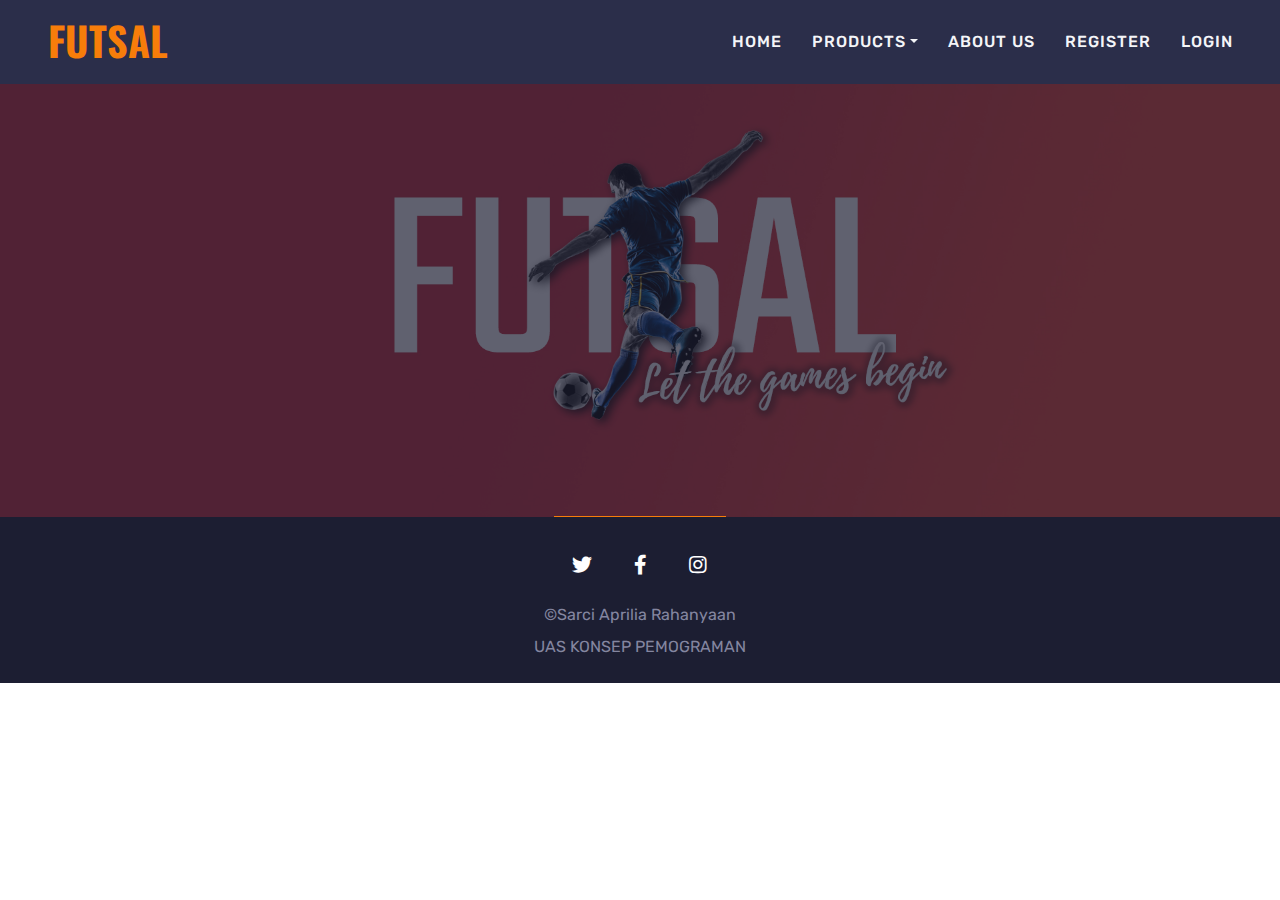
<file: index.html>
<!DOCTYPE html>
<html lang="en">

<head>
    <meta charset="utf-8">
    <title>Futsal</title>
    <meta content="width=device-width, initial-scale=1.0" name="viewport">
    <meta content="Free HTML Templates" name="keywords">
    <meta content="Free HTML Templates" name="description">

    <!-- Favicon -->
    <link href="img/favicon.ico" rel="icon">

    <!-- Google Web Fonts -->
    <link rel="preconnect" href="https://fonts.gstatic.com">
    <link href="https://fonts.googleapis.com/css2?family=Oswald:wght@400;500;600;700&family=Rubik&display=swap" rel="stylesheet"> 

    <!-- Font Awesome -->
    <link href="https://cdnjs.cloudflare.com/ajax/libs/font-awesome/5.15.0/css/all.min.css" rel="stylesheet">

    <!-- Libraries Stylesheet -->
    <link href="lib/owlcarousel/assets/owl.carousel.min.css" rel="stylesheet">
    <link href="lib/tempusdominus/css/tempusdominus-bootstrap-4.min.css" rel="stylesheet" />

    <!-- Customized Bootstrap Stylesheet -->
    <link href="css/bootstrap.min.css" rel="stylesheet">

    <!-- Template Stylesheet -->
    <link href="css/style.css" rel="stylesheet">
</head>

<body>

    <!-- Navbar Start -->
            <nav class="navbar navbar-expand-lg bg-secondary navbar-dark py-3 py-lg-0 pl-3 pl-lg-5">
                <a href="" class="navbar-brand">
                    <h1 class="text-uppercase text-primary mb-1">Futsal</h1>
                </a>
                <button type="button" class="navbar-toggler" data-toggle="collapse" data-target="#navbarCollapse">
                    <span class="navbar-toggler-icon"></span>
                </button>
                <div class="collapse navbar-collapse justify-content-between px-3" id="navbarCollapse">
                    <div class="navbar-nav ml-auto py-0">
                        <a href="index.html" class="nav-item nav-link ">Home</a>
                        <div class="nav-item dropdown">
                            <a href="#" class="nav-link dropdown-toggle" data-toggle="dropdown">Products</a>
                            <div class="dropdown-menu rounded-0 m-0">
                                <a href="Bola.html" class="dropdown-item">Bola</a>
                                <a href="Costum.html" class="dropdown-item">Costum Bola</a>
                                <a href="Sepatu.html" class="dropdown-item">Sepatu Bola</a>
                            </div>
                        </div>
                        <a href="About.html" class="nav-item nav-link">About Us</a>
                        <a href="Register.html" class="nav-item nav-link">Register</a>
                        <a href="Login.html" class="nav-item nav-link">Login</a>
                    </div>
                </div>
            </nav>
    <!-- Navbar End -->




    <!-- Header Start -->
        <div id="header-carousel" class="carousel slide" data-ride="carousel">
            <div class="carousel-inner">
                <div class="carousel-item active">
                    <img class="w-100" src="img/Header.jpg" alt="Image">
                    <div class="carousel-caption d-flex flex-column align-items-center justify-content-center">
                        <div class="p-3" style="max-width: 900px;">
                            <br><br><br><br><br><br><br><br><br><br><br><br><br><br><br><br><br><br><br><br>    
                            <a href="Register.html" class="btn btn-primary py-md-3 px-md-5 mt-2">REGISTER</a>
                        </div>
                    </div>
                </div>
            </div>
        </div>
    <!-- Header End -->




    <!-- Footer Start -->
    <div class="container-fluid bg-dark py-4 px-sm-3 px-md-5 ">
        <p class=" text-center ">
            <a class="btn btn-lg btn-dark btn-lg-square mr-2" href="#">
                <i class="fab fa-twitter"></i>
            </a>            
            <a class="btn btn-lg btn-dark btn-lg-square mr-2" href="#">
                <i class="fab fa-facebook-f"></i>
            </a>
            <a class="btn btn-lg btn-dark btn-lg-square" href="#">
                <i class="fab fa-instagram"></i>
            </a>
        </p>
        <p class="mb-2 text-center text-body">&copy;Sarci Aprilia Rahanyaan</p>
        <p class="m-0 text-center text-body">UAS KONSEP PEMOGRAMAN</p>
    </div>
    <!-- Footer End -->




    <!-- JavaScript Libraries -->
    <script src="https://code.jquery.com/jquery-3.4.1.min.js"></script>
    <script src="https://stackpath.bootstrapcdn.com/bootstrap/4.4.1/js/bootstrap.bundle.min.js"></script>
    <script src="lib/easing/easing.min.js"></script>
    <script src="lib/waypoints/waypoints.min.js"></script>
    <script src="lib/owlcarousel/owl.carousel.min.js"></script>
    <script src="lib/tempusdominus/js/moment.min.js"></script>
    <script src="lib/tempusdominus/js/moment-timezone.min.js"></script>
    <script src="lib/tempusdominus/js/tempusdominus-bootstrap-4.min.js"></script>

    <!-- Template Javascript -->
    <script src="js/main.js"></script>
</body>

</html>
</file>
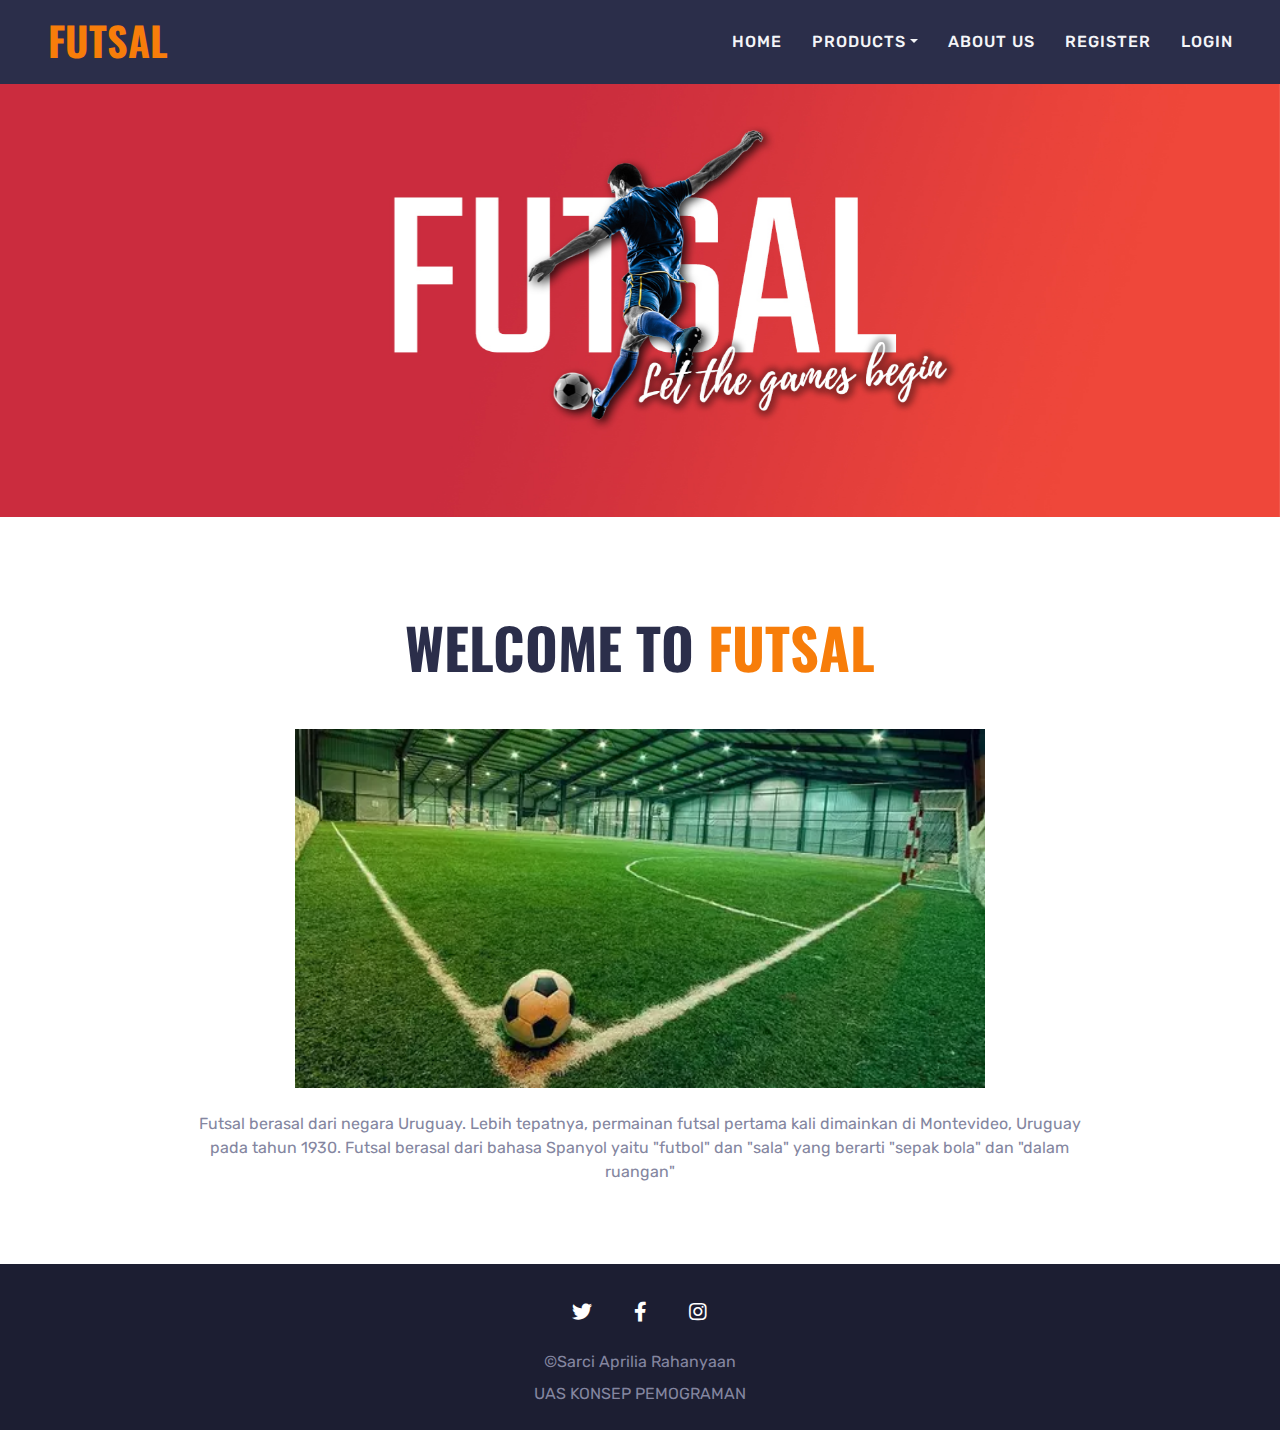
<file: About.html>
<!DOCTYPE html>
<html lang="en">

<head>
    <meta charset="utf-8">
    <title>About</title>
    <meta content="width=device-width, initial-scale=1.0" name="viewport">
    <meta content="Free HTML Templates" name="keywords">
    <meta content="Free HTML Templates" name="description">

    <!-- Favicon -->
    <link href="img/favicon.ico" rel="icon">

    <!-- Google Web Fonts -->
    <link rel="preconnect" href="https://fonts.gstatic.com">
    <link href="https://fonts.googleapis.com/css2?family=Oswald:wght@400;500;600;700&family=Rubik&display=swap" rel="stylesheet"> 

    <!-- Font Awesome -->
    <link href="https://cdnjs.cloudflare.com/ajax/libs/font-awesome/5.15.0/css/all.min.css" rel="stylesheet">

    <!-- Libraries Stylesheet -->
    <link href="lib/owlcarousel/assets/owl.carousel.min.css" rel="stylesheet">
    <link href="lib/tempusdominus/css/tempusdominus-bootstrap-4.min.css" rel="stylesheet" />

    <!-- Customized Bootstrap Stylesheet -->
    <link href="css/bootstrap.min.css" rel="stylesheet">

    <!-- Template Stylesheet -->
    <link href="css/style.css" rel="stylesheet">
</head>

<body>

<!-- Navbar Start -->
    <nav class="navbar navbar-expand-lg bg-secondary navbar-dark py-3 py-lg-0 pl-3 pl-lg-5">
        <a href="" class="navbar-brand">
            <h1 class="text-uppercase text-primary mb-1">Futsal</h1>
        </a>
        <button type="button" class="navbar-toggler" data-toggle="collapse" data-target="#navbarCollapse">
            <span class="navbar-toggler-icon"></span>
        </button>
        <div class="collapse navbar-collapse justify-content-between px-3" id="navbarCollapse">
            <div class="navbar-nav ml-auto py-0">
                <a href="index.html" class="nav-item nav-link ">Home</a>
                <div class="nav-item dropdown">
                    <a href="#" class="nav-link dropdown-toggle" data-toggle="dropdown">Products</a>
                    <div class="dropdown-menu rounded-0 m-0">
                        <a href="Bola.html" class="dropdown-item">Bola</a>
                        <a href="Costum.html" class="dropdown-item">Costum Bola</a>
                        <a href="Sepatu.html" class="dropdown-item">Sepatu Bola</a>
                    </div>
                </div>
                <a href="About.html" class="nav-item nav-link">About Us</a>
                <a href="Register.html" class="nav-item nav-link">Register</a>
                <a href="Login.html" class="nav-item nav-link">Login</a>
            </div>
        </div>
    </nav>
<!-- Navbar End -->




<!-- Header Start -->
<div id="header-carousel" class="carousel slide" data-ride="carousel">
    <div class="carousel-inner">
        <div class="carousel-item active">
            <img class="w-100" src="img/Header.jpg" alt="Image">
        </div>
    </div>
</div>
<!-- Header End -->




<!-- About Start -->
    <div class="container-fluid py-5">
        <div class="container pt-5 pb-3">
            <h1 class="display-4 text-uppercase text-center mb-5">Welcome To <span class="text-primary">Futsal</span></h1>
            <div class="row justify-content-center">
                <div class="col-lg-10 text-center">
                    <img class="w-75 mb-4" src="img/lapangan01.png" alt="">
                    <p>Futsal berasal dari negara Uruguay. Lebih tepatnya, permainan futsal pertama kali dimainkan di Montevideo, Uruguay pada tahun 1930. Futsal berasal dari bahasa Spanyol yaitu "futbol" dan "sala" yang berarti "sepak bola" dan "dalam ruangan"</p>
                </div>
            </div>
        </div>
    </div>
<!-- About End -->




<!-- Footer Start -->
<div class="container-fluid bg-dark py-4 px-sm-3 px-md-5 ">
    <p class=" text-center ">
        <a class="btn btn-lg btn-dark btn-lg-square mr-2" href="#">
            <i class="fab fa-twitter"></i>
        </a>            
        <a class="btn btn-lg btn-dark btn-lg-square mr-2" href="#">
            <i class="fab fa-facebook-f"></i>
        </a>
        <a class="btn btn-lg btn-dark btn-lg-square" href="#">
            <i class="fab fa-instagram"></i>
        </a>
    </p>
    <p class="mb-2 text-center text-body">&copy;Sarci Aprilia Rahanyaan</p>
    <p class="m-0 text-center text-body">UAS KONSEP PEMOGRAMAN</p>
</div>
<!-- Footer End -->

    <!-- JavaScript Libraries -->
    <script src="https://code.jquery.com/jquery-3.4.1.min.js"></script>
    <script src="https://stackpath.bootstrapcdn.com/bootstrap/4.4.1/js/bootstrap.bundle.min.js"></script>
    <script src="lib/easing/easing.min.js"></script>
    <script src="lib/waypoints/waypoints.min.js"></script>
    <script src="lib/owlcarousel/owl.carousel.min.js"></script>
    <script src="lib/tempusdominus/js/moment.min.js"></script>
    <script src="lib/tempusdominus/js/moment-timezone.min.js"></script>
    <script src="lib/tempusdominus/js/tempusdominus-bootstrap-4.min.js"></script>

    <!-- Template Javascript -->
    <script src="js/main.js"></script>
</body>
</file>
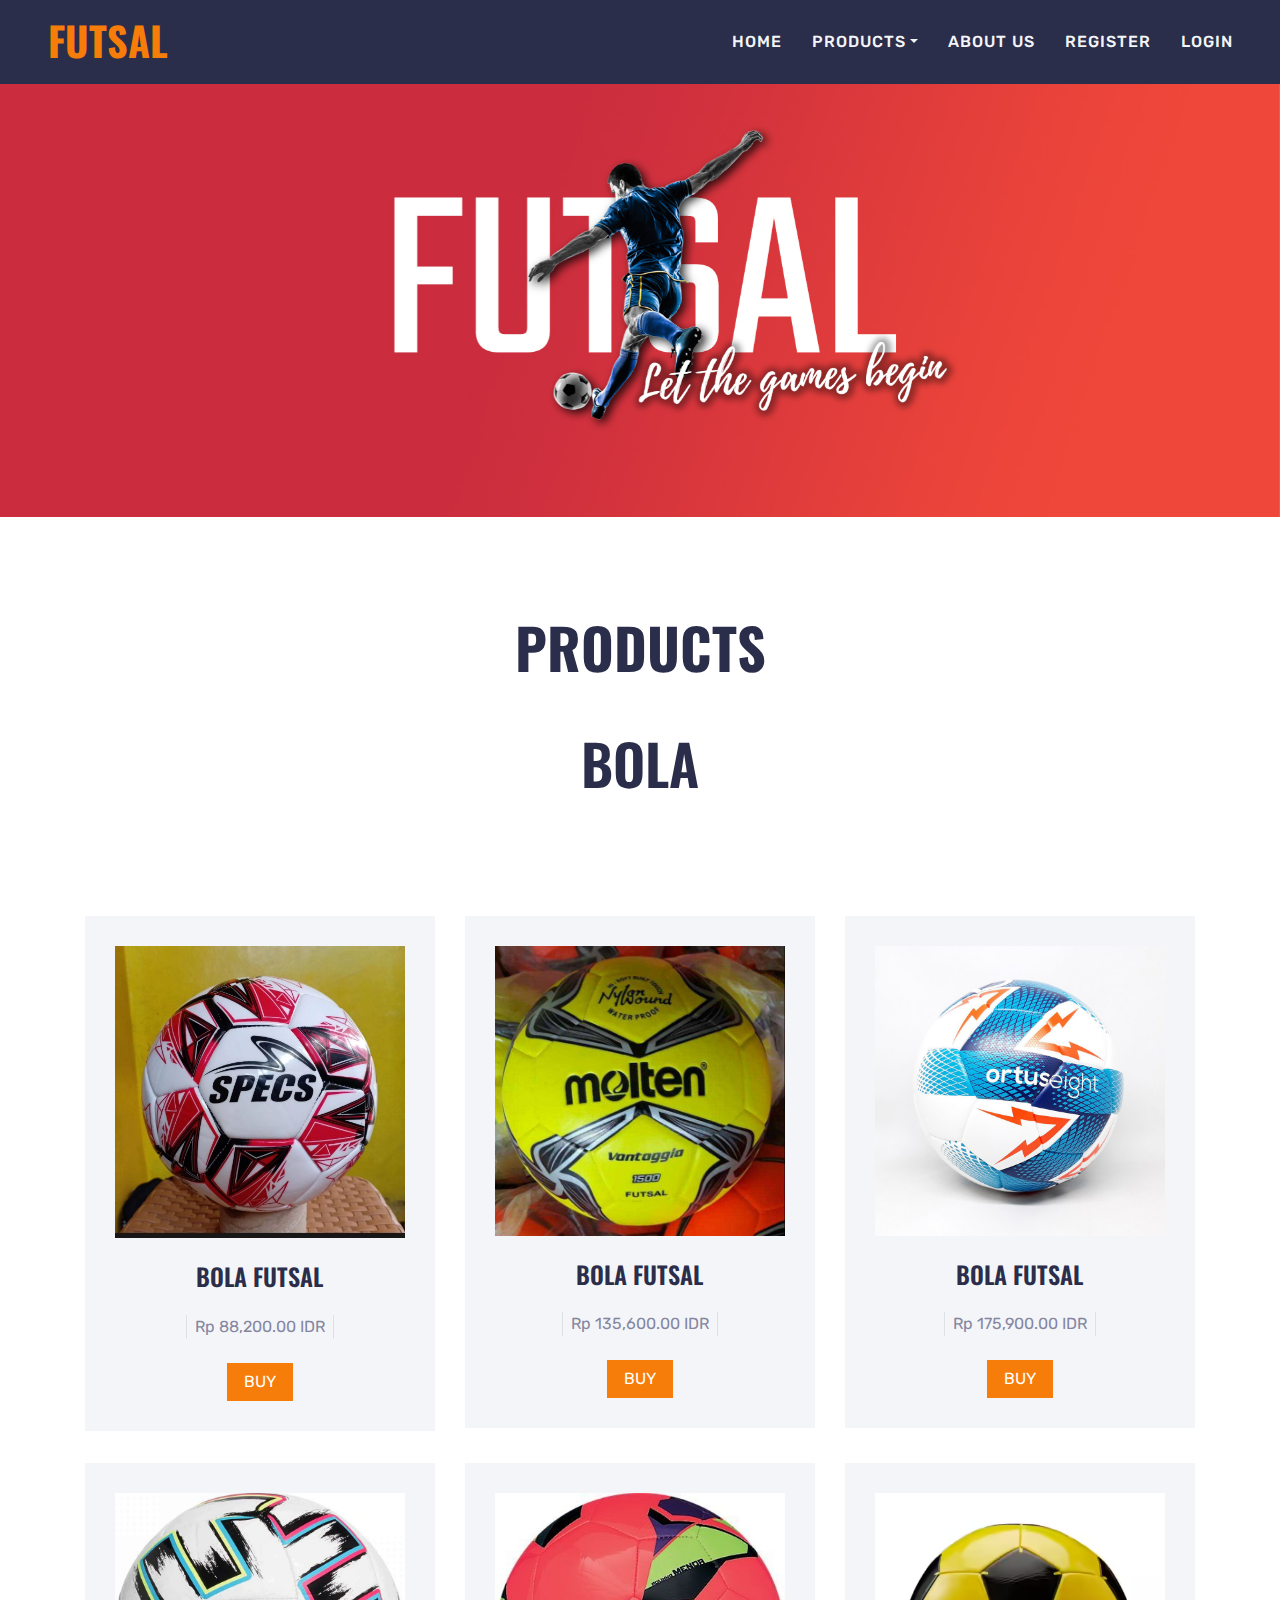
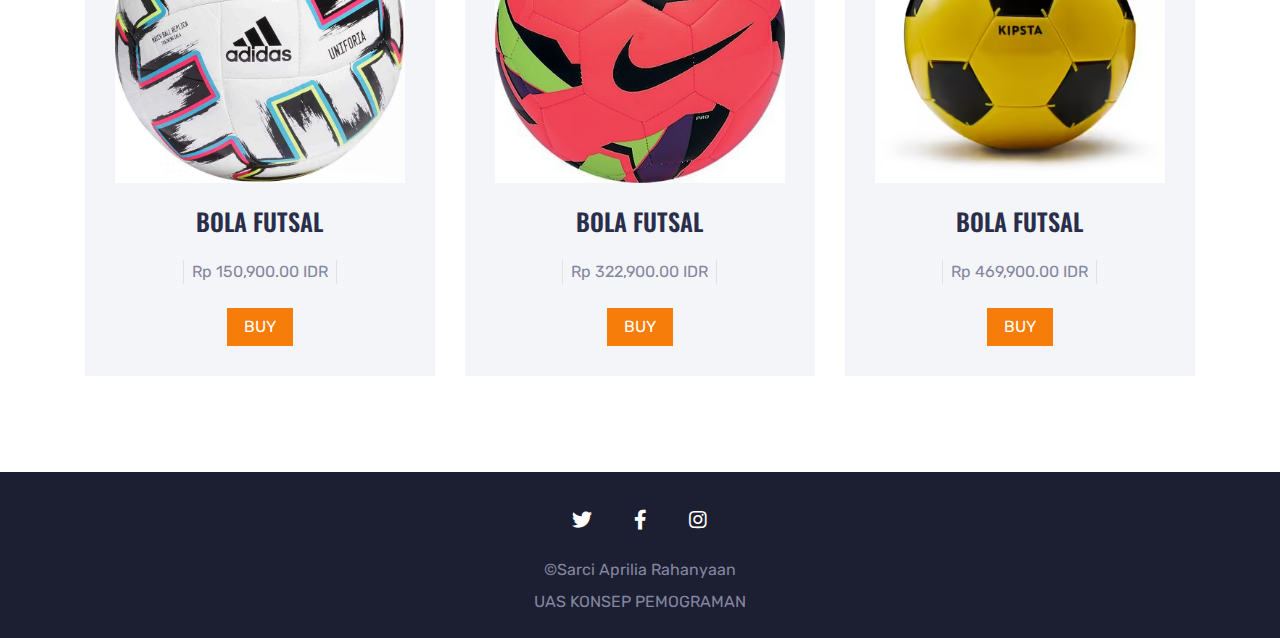
<file: Bola.html>
<!DOCTYPE html>
<html lang="en">

<head>
    <meta charset="utf-8">
    <title>Bola</title>
    <meta content="width=device-width, initial-scale=1.0" name="viewport">
    <meta content="Free HTML Templates" name="keywords">
    <meta content="Free HTML Templates" name="description">

    <!-- Favicon -->
    <link href="img/favicon.ico" rel="icon">

    <!-- Google Web Fonts -->
    <link rel="preconnect" href="https://fonts.gstatic.com">
    <link href="https://fonts.googleapis.com/css2?family=Oswald:wght@400;500;600;700&family=Rubik&display=swap" rel="stylesheet"> 

    <!-- Font Awesome -->
    <link href="https://cdnjs.cloudflare.com/ajax/libs/font-awesome/5.15.0/css/all.min.css" rel="stylesheet">

    <!-- Libraries Stylesheet -->
    <link href="lib/owlcarousel/assets/owl.carousel.min.css" rel="stylesheet">
    <link href="lib/tempusdominus/css/tempusdominus-bootstrap-4.min.css" rel="stylesheet" />

    <!-- Customized Bootstrap Stylesheet -->
    <link href="css/bootstrap.min.css" rel="stylesheet">

    <!-- Template Stylesheet -->
    <link href="css/style.css" rel="stylesheet">
</head>

<body>

<!-- Navbar Start -->
    <nav class="navbar navbar-expand-lg bg-secondary navbar-dark py-3 py-lg-0 pl-3 pl-lg-5">
        <a href="" class="navbar-brand">
            <h1 class="text-uppercase text-primary mb-1">Futsal</h1>
        </a>
        <button type="button" class="navbar-toggler" data-toggle="collapse" data-target="#navbarCollapse">
            <span class="navbar-toggler-icon"></span>
        </button>
        <div class="collapse navbar-collapse justify-content-between px-3" id="navbarCollapse">
            <div class="navbar-nav ml-auto py-0">
                <a href="index.html" class="nav-item nav-link ">Home</a>
                <div class="nav-item dropdown">
                    <a href="#" class="nav-link dropdown-toggle" data-toggle="dropdown">Products</a>
                    <div class="dropdown-menu rounded-0 m-0">
                        <a href="Bola.html" class="dropdown-item">Bola</a>
                        <a href="Costum.html" class="dropdown-item">Costum Bola</a>
                        <a href="Sepatu.html" class="dropdown-item">Sepatu Bola</a>
                    </div>
                </div>
                <a href="About.html" class="nav-item nav-link">About Us</a>
                <a href="Register.html" class="nav-item nav-link">Register</a>
                <a href="Login.html" class="nav-item nav-link">Login</a>
            </div>
        </div>
    </nav>
<!-- Navbar End -->




<!-- Header Start -->
    <div id="header-carousel" class="carousel slide" data-ride="carousel">
        <div class="carousel-inner">
            <div class="carousel-item active">
                <img class="w-100" src="img/Header.jpg" alt="Image">
            </div>
        </div>
    </div>
<!-- Header End -->




<!-- Bola Start -->
    <div class="container-fluid py-5">
        <div class="container pt-5 pb-3">
            <h1 class="display-4 text-uppercase text-center mb-5">Products </h1>
            <h3 class="display-4 text-uppercase text-center mb-5">Bola </h3>
            <br><br><br>
            <div class="row">
                <div class="col-lg-4 col-md-6 mb-2">
                    <div class="rent-item mb-4">
                        <img class="img-fluid mb-4" src="img/bola01.webp" alt="">
                        <h4 class="text-uppercase mb-4">BOLA FUTSAL</h4>
                        <div class="d-flex justify-content-center mb-4">
                            <div class="px-2 border-left border-right">
                                <span>Rp 88,200.00 IDR</span>
                            </div>
                        </div>
                        <a class="btn btn-primary px-3" href="">BUY</a>
                    </div>
                </div>
                <div class="col-lg-4 col-md-6 mb-2">
                    <div class="rent-item mb-4">
                        <img class="img-fluid mb-4" src="img/bola02.jpg" alt="">
                        <h4 class="text-uppercase mb-4">BOLA FUTSAL</h4>
                        <div class="d-flex justify-content-center mb-4">
                            <div class="px-2 border-left border-right">
                                <span>Rp 135,600.00 IDR</span>
                            </div>
                        </div>
                        <a class="btn btn-primary px-3" href="">BUY</a>
                    </div>
                </div>
                <div class="col-lg-4 col-md-6 mb-2">
                    <div class="rent-item mb-4">
                        <img class="img-fluid mb-4" src="img/bola03.jpg" alt="">
                        <h4 class="text-uppercase mb-4">BOLA FUTSAL</h4>
                        <div class="d-flex justify-content-center mb-4">
                            <div class="px-2 border-left border-right">
                                <span>Rp 175,900.00 IDR</span>
                            </div>
                        </div>
                        <a class="btn btn-primary px-3" href="">BUY</a>
                    </div>
                </div>
                <div class="col-lg-4 col-md-6 mb-2">
                    <div class="rent-item mb-4">
                        <img class="img-fluid mb-4" src="img/bola04.jpg" alt="">
                        <h4 class="text-uppercase mb-4">BOLA FUTSAL</h4>
                        <div class="d-flex justify-content-center mb-4">
                            <div class="px-2 border-left border-right">
                                <span>Rp 150,900.00 IDR</span>
                            </div>
                        </div>
                        <a class="btn btn-primary px-3" href="">BUY</a>
                    </div>
                </div>
                <div class="col-lg-4 col-md-6 mb-2">
                    <div class="rent-item mb-4">
                        <img class="img-fluid mb-4" src="img/bola05.jpg" alt="">
                        <h4 class="text-uppercase mb-4">BOLA FUTSAL</h4>
                        <div class="d-flex justify-content-center mb-4">
                            <div class="px-2 border-left border-right">
                                <span>Rp 322,900.00 IDR</span>
                            </div>
                        </div>
                        <a class="btn btn-primary px-3" href="">BUY</a>
                    </div>
                </div>
                <div class="col-lg-4 col-md-6 mb-2">
                    <div class="rent-item mb-4">
                        <img class="img-fluid mb-4" src="img/bola06.jpg" alt="">
                        <h4 class="text-uppercase mb-4">BOLA FUTSAL</h4>
                        <div class="d-flex justify-content-center mb-4">
                            <div class="px-2 border-left border-right">
                                <span>Rp 469,900.00 IDR</span>
                            </div>
                        </div>
                        <a class="btn btn-primary px-3" href="">BUY</a>
                    </div>
                </div>
            </div>
        </div>
    </div>
<!-- Bola End -->




<!-- Footer Start -->
    <div class="container-fluid bg-dark py-4 px-sm-3 px-md-5 ">
        <p class=" text-center ">
            <a class="btn btn-lg btn-dark btn-lg-square mr-2" href="#">
                <i class="fab fa-twitter"></i>
            </a>            
            <a class="btn btn-lg btn-dark btn-lg-square mr-2" href="#">
                <i class="fab fa-facebook-f"></i>
            </a>
            <a class="btn btn-lg btn-dark btn-lg-square" href="#">
                <i class="fab fa-instagram"></i>
            </a>
        </p>
        <p class="mb-2 text-center text-body">&copy;Sarci Aprilia Rahanyaan</p>
        <p class="m-0 text-center text-body">UAS KONSEP PEMOGRAMAN</p>
    </div>
<!-- Footer End -->


    <!-- JavaScript Libraries -->
    <script src="https://code.jquery.com/jquery-3.4.1.min.js"></script>
    <script src="https://stackpath.bootstrapcdn.com/bootstrap/4.4.1/js/bootstrap.bundle.min.js"></script>
    <script src="lib/easing/easing.min.js"></script>
    <script src="lib/waypoints/waypoints.min.js"></script>
    <script src="lib/owlcarousel/owl.carousel.min.js"></script>
    <script src="lib/tempusdominus/js/moment.min.js"></script>
    <script src="lib/tempusdominus/js/moment-timezone.min.js"></script>
    <script src="lib/tempusdominus/js/tempusdominus-bootstrap-4.min.js"></script>

    <!-- Template Javascript -->
    <script src="js/main.js"></script>
</body>

</html>
</file>
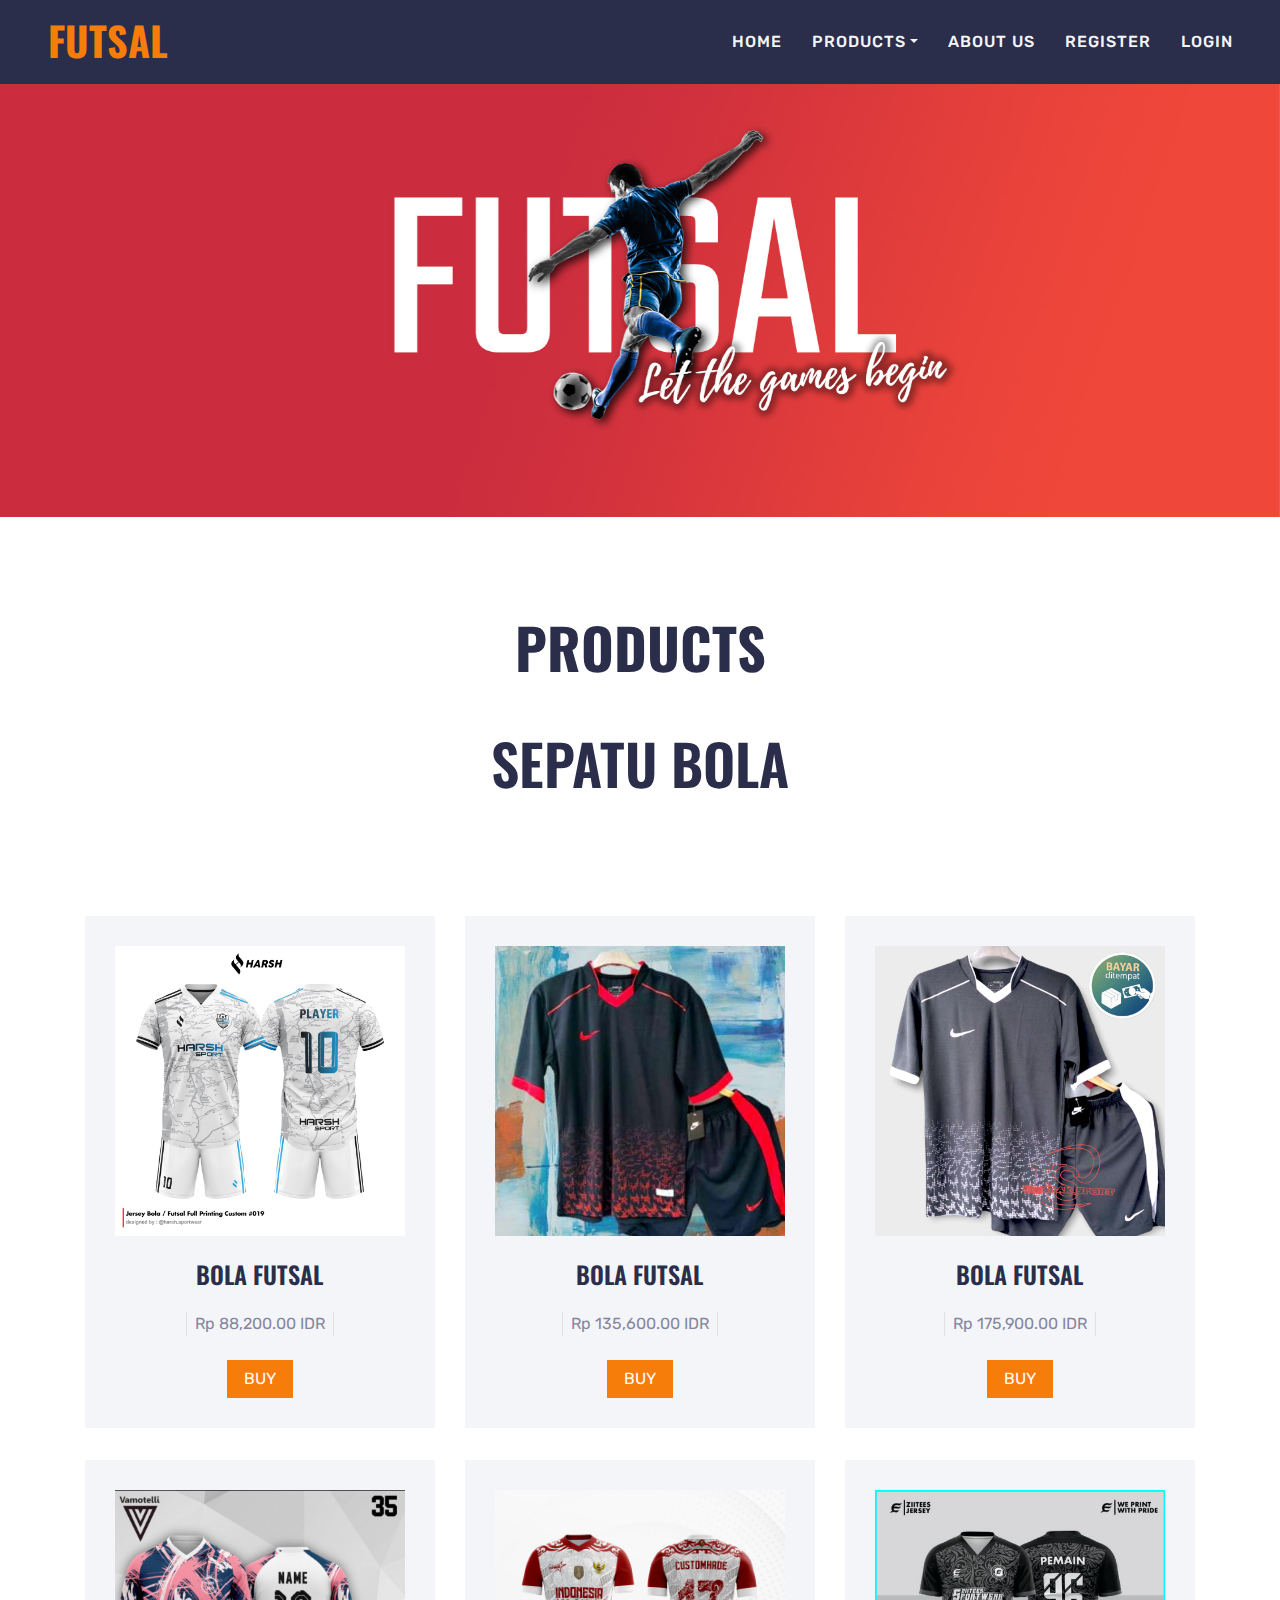
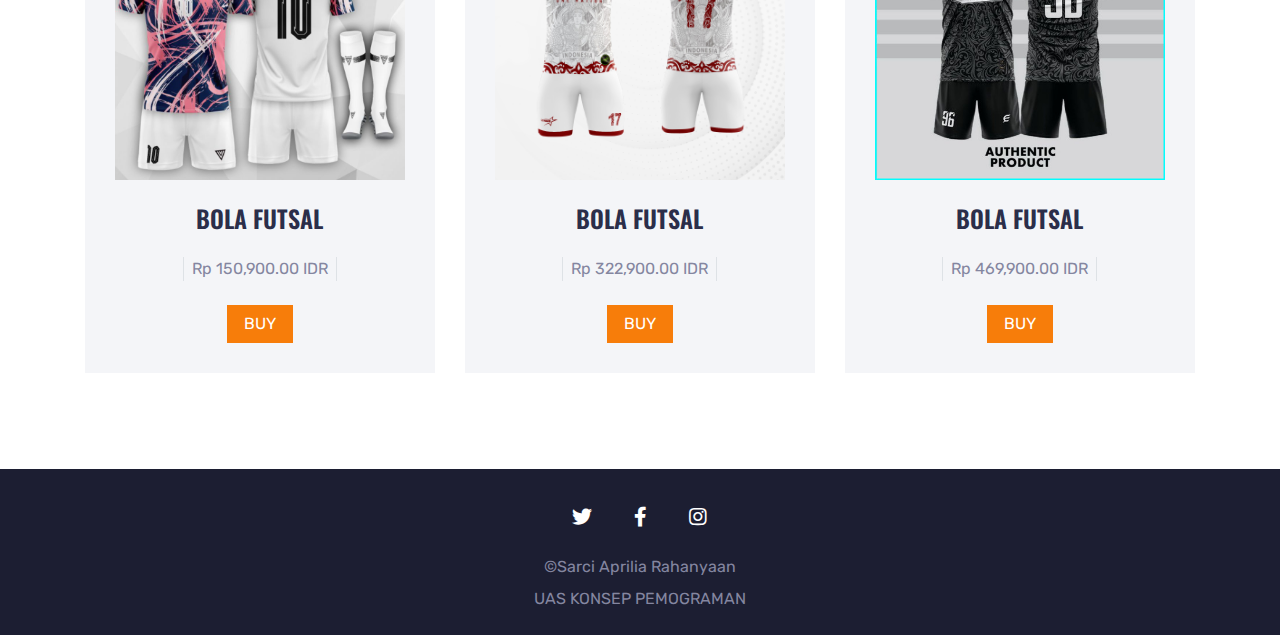
<file: Costum.html>
<!DOCTYPE html>
<html lang="en">

<head>
    <meta charset="utf-8">
    <title>Costum</title>
    <meta content="width=device-width, initial-scale=1.0" name="viewport">
    <meta content="Free HTML Templates" name="keywords">
    <meta content="Free HTML Templates" name="description">

    <!-- Favicon -->
    <link href="img/favicon.ico" rel="icon">

    <!-- Google Web Fonts -->
    <link rel="preconnect" href="https://fonts.gstatic.com">
    <link href="https://fonts.googleapis.com/css2?family=Oswald:wght@400;500;600;700&family=Rubik&display=swap" rel="stylesheet"> 

    <!-- Font Awesome -->
    <link href="https://cdnjs.cloudflare.com/ajax/libs/font-awesome/5.15.0/css/all.min.css" rel="stylesheet">

    <!-- Libraries Stylesheet -->
    <link href="lib/owlcarousel/assets/owl.carousel.min.css" rel="stylesheet">
    <link href="lib/tempusdominus/css/tempusdominus-bootstrap-4.min.css" rel="stylesheet" />

    <!-- Customized Bootstrap Stylesheet -->
    <link href="css/bootstrap.min.css" rel="stylesheet">

    <!-- Template Stylesheet -->
    <link href="css/style.css" rel="stylesheet">
</head>

<body>

<!-- Navbar Start -->
    <nav class="navbar navbar-expand-lg bg-secondary navbar-dark py-3 py-lg-0 pl-3 pl-lg-5">
        <a href="" class="navbar-brand">
            <h1 class="text-uppercase text-primary mb-1">Futsal</h1>
        </a>
        <button type="button" class="navbar-toggler" data-toggle="collapse" data-target="#navbarCollapse">
            <span class="navbar-toggler-icon"></span>
        </button>
        <div class="collapse navbar-collapse justify-content-between px-3" id="navbarCollapse">
            <div class="navbar-nav ml-auto py-0">
                <a href="index.html" class="nav-item nav-link ">Home</a>
                <div class="nav-item dropdown">
                    <a href="#" class="nav-link dropdown-toggle" data-toggle="dropdown">Products</a>
                    <div class="dropdown-menu rounded-0 m-0">
                        <a href="Bola.html" class="dropdown-item">Bola</a>
                        <a href="Costum.html" class="dropdown-item">Costum Bola</a>
                        <a href="Sepatu.html" class="dropdown-item">Sepatu Bola</a>
                    </div>
                </div>
                <a href="About.html" class="nav-item nav-link">About Us</a>
                <a href="Register.html" class="nav-item nav-link">Register</a>
                <a href="Login.html" class="nav-item nav-link">Login</a>
            </div>
        </div>
    </nav>
<!-- Navbar End -->




<!-- Header Start -->
<div id="header-carousel" class="carousel slide" data-ride="carousel">
    <div class="carousel-inner">
        <div class="carousel-item active">
            <img class="w-100" src="img/Header.jpg" alt="Image">
        </div>
    </div>
</div>
<!-- Header End -->




<!-- Costum Start -->
    <div class="container-fluid py-5">
        <div class="container pt-5 pb-3">
            <h1 class="display-4 text-uppercase text-center mb-5">Products </h1>
            <h3 class="display-4 text-uppercase text-center mb-5">Sepatu Bola</h3>
            <br><br><br>
            <div class="row">
                <div class="col-lg-4 col-md-6 mb-2">
                    <div class="rent-item mb-4">
                        <img class="img-fluid mb-4" src="img/baju01.jpg" alt="">
                        <h4 class="text-uppercase mb-4">BOLA FUTSAL</h4>
                        <div class="d-flex justify-content-center mb-4">
                            <div class="px-2 border-left border-right">
                                <span>Rp 88,200.00 IDR</span>
                            </div>
                        </div>
                        <a class="btn btn-primary px-3" href="">BUY</a>
                    </div>
                </div>
                <div class="col-lg-4 col-md-6 mb-2">
                    <div class="rent-item mb-4">
                        <img class="img-fluid mb-4" src="img/baju02.jpg" alt="">
                        <h4 class="text-uppercase mb-4">BOLA FUTSAL</h4>
                        <div class="d-flex justify-content-center mb-4">
                            <div class="px-2 border-left border-right">
                                <span>Rp 135,600.00 IDR</span>
                            </div>
                        </div>
                        <a class="btn btn-primary px-3" href="">BUY</a>
                    </div>
                </div>
                <div class="col-lg-4 col-md-6 mb-2">
                    <div class="rent-item mb-4">
                        <img class="img-fluid mb-4" src="img/baju03.jpg" alt="">
                        <h4 class="text-uppercase mb-4">BOLA FUTSAL</h4>
                        <div class="d-flex justify-content-center mb-4">
                            <div class="px-2 border-left border-right">
                                <span>Rp 175,900.00 IDR</span>
                            </div>
                        </div>
                        <a class="btn btn-primary px-3" href="">BUY</a>
                    </div>
                </div>
                <div class="col-lg-4 col-md-6 mb-2">
                    <div class="rent-item mb-4">
                        <img class="img-fluid mb-4" src="img/baju04.jpg" alt="">
                        <h4 class="text-uppercase mb-4">BOLA FUTSAL</h4>
                        <div class="d-flex justify-content-center mb-4">
                            <div class="px-2 border-left border-right">
                                <span>Rp 150,900.00 IDR</span>
                            </div>
                        </div>
                        <a class="btn btn-primary px-3" href="">BUY</a>
                    </div>
                </div>
                <div class="col-lg-4 col-md-6 mb-2">
                    <div class="rent-item mb-4">
                        <img class="img-fluid mb-4" src="img/baju05.jpg" alt="">
                        <h4 class="text-uppercase mb-4">BOLA FUTSAL</h4>
                        <div class="d-flex justify-content-center mb-4">
                            <div class="px-2 border-left border-right">
                                <span>Rp 322,900.00 IDR</span>
                            </div>
                        </div>
                        <a class="btn btn-primary px-3" href="">BUY</a>
                    </div>
                </div>
                <div class="col-lg-4 col-md-6 mb-2">
                    <div class="rent-item mb-4">
                        <img class="img-fluid mb-4" src="img/baju06.jpg" alt="">
                        <h4 class="text-uppercase mb-4">BOLA FUTSAL</h4>
                        <div class="d-flex justify-content-center mb-4">
                            <div class="px-2 border-left border-right">
                                <span>Rp 469,900.00 IDR</span>
                            </div>
                        </div>
                        <a class="btn btn-primary px-3" href="">BUY</a>
                    </div>
                </div>
            </div>
        </div>
    </div>
<!-- Costum End -->




<!-- Footer Start -->
    <div class="container-fluid bg-dark py-4 px-sm-3 px-md-5 ">
        <p class=" text-center ">
            <a class="btn btn-lg btn-dark btn-lg-square mr-2" href="#">
                <i class="fab fa-twitter"></i>
            </a>            
            <a class="btn btn-lg btn-dark btn-lg-square mr-2" href="#">
                <i class="fab fa-facebook-f"></i>
            </a>
            <a class="btn btn-lg btn-dark btn-lg-square" href="#">
                <i class="fab fa-instagram"></i>
            </a>
        </p>
        <p class="mb-2 text-center text-body">&copy;Sarci Aprilia Rahanyaan</p>
        <p class="m-0 text-center text-body">UAS KONSEP PEMOGRAMAN</p>
    </div>
<!-- Footer End -->

    <!-- JavaScript Libraries -->
    <script src="https://code.jquery.com/jquery-3.4.1.min.js"></script>
    <script src="https://stackpath.bootstrapcdn.com/bootstrap/4.4.1/js/bootstrap.bundle.min.js"></script>
    <script src="lib/easing/easing.min.js"></script>
    <script src="lib/waypoints/waypoints.min.js"></script>
    <script src="lib/owlcarousel/owl.carousel.min.js"></script>
    <script src="lib/tempusdominus/js/moment.min.js"></script>
    <script src="lib/tempusdominus/js/moment-timezone.min.js"></script>
    <script src="lib/tempusdominus/js/tempusdominus-bootstrap-4.min.js"></script>

    <!-- Template Javascript -->
    <script src="js/main.js"></script>
</body>

</html>
</file>
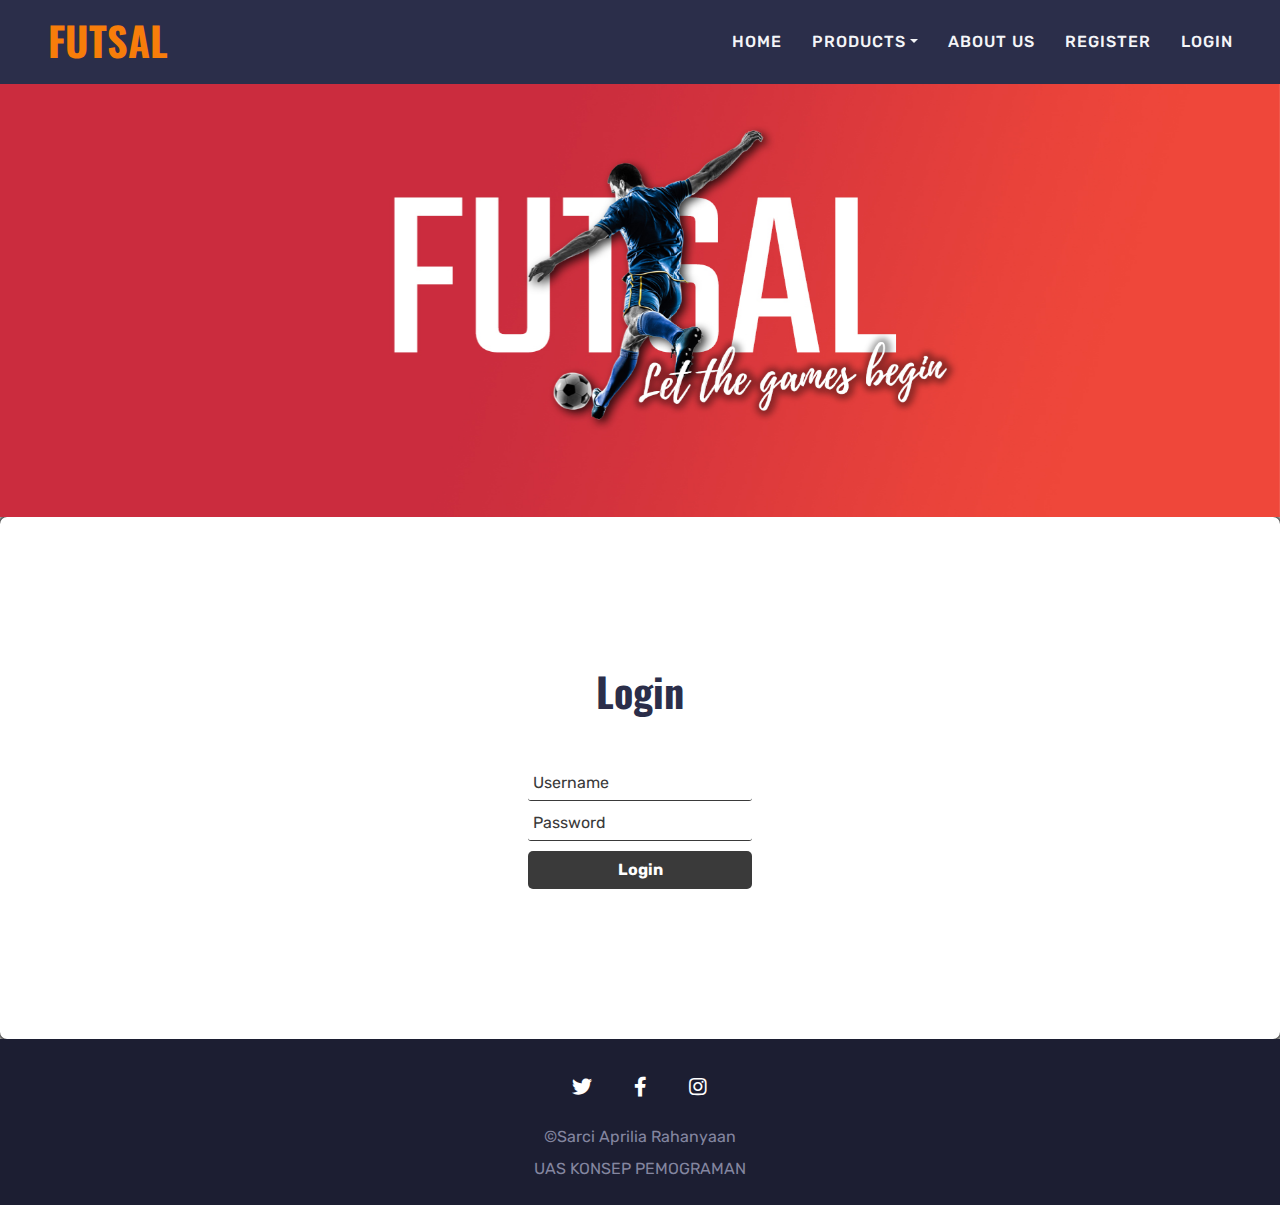
<file: Login.html>
<!DOCTYPE html>
<html lang="en">

<head>
    <meta charset="utf-8">
    <title>Login</title>
    <meta content="width=device-width, initial-scale=1.0" name="viewport">
    <meta content="Free HTML Templates" name="keywords">
    <meta content="Free HTML Templates" name="description">

    <!-- Login -->
    <link rel="stylesheet" href="css/Login.css">

    <!-- Favicon -->
    <link href="img/favicon.ico" rel="icon">

    <!-- Google Web Fonts -->
    <link rel="preconnect" href="https://fonts.gstatic.com">
    <link href="https://fonts.googleapis.com/css2?family=Oswald:wght@400;500;600;700&family=Rubik&display=swap" rel="stylesheet"> 

    <!-- Font Awesome -->
    <link href="https://cdnjs.cloudflare.com/ajax/libs/font-awesome/5.15.0/css/all.min.css" rel="stylesheet">

    <!-- Libraries Stylesheet -->
    <link href="lib/owlcarousel/assets/owl.carousel.min.css" rel="stylesheet">
    <link href="lib/tempusdominus/css/tempusdominus-bootstrap-4.min.css" rel="stylesheet" />

    <!-- Customized Bootstrap Stylesheet -->
    <link href="css/bootstrap.min.css" rel="stylesheet">

    <!-- Template Stylesheet -->
    <link href="css/style.css" rel="stylesheet">
</head>

<body>

<!-- Navbar Start -->
    <nav class="navbar navbar-expand-lg bg-secondary navbar-dark py-3 py-lg-0 pl-3 pl-lg-5">
        <a href="" class="navbar-brand">
            <h1 class="text-uppercase text-primary mb-1">Futsal</h1>
        </a>
        <button type="button" class="navbar-toggler" data-toggle="collapse" data-target="#navbarCollapse">
            <span class="navbar-toggler-icon"></span>
        </button>
        <div class="collapse navbar-collapse justify-content-between px-3" id="navbarCollapse">
            <div class="navbar-nav ml-auto py-0">
                <a href="index.html" class="nav-item nav-link ">Home</a>
                <div class="nav-item dropdown">
                    <a href="#" class="nav-link dropdown-toggle" data-toggle="dropdown">Products</a>
                    <div class="dropdown-menu rounded-0 m-0">
                        <a href="Bola.html" class="dropdown-item">Bola</a>
                        <a href="Costum.html" class="dropdown-item">Costum Bola</a>
                        <a href="Sepatu.html" class="dropdown-item">Sepatu Bola</a>
                    </div>
                </div>
                <a href="About.html" class="nav-item nav-link">About Us</a>
                <a href="Register.html" class="nav-item nav-link">Register</a>
                <a href="Login.html" class="nav-item nav-link">Login</a>
            </div>
        </div>
    </nav>
<!-- Navbar End -->




<!-- Header Start -->
<div id="header-carousel" class="carousel slide" data-ride="carousel">
    <div class="carousel-inner">
        <div class="carousel-item active">
            <img class="w-100" src="img/Header.jpg" alt="Image">
        </div>
    </div>
</div>
<!-- Header End -->




<!-- Login Start -->
<main id="main-holder">
    <h1 id="login-header">Login</h1>
    
    <div id="login-error-msg-holder">
      <p id="login-error-msg">Invalid username <span id="error-msg-second-line">and/or password</span></p>
    </div>
    
    <form id="login-form">
      <input type="text" name="username" id="username-field" class="login-form-field" placeholder="Username">
      <input type="password" name="password" id="password-field" class="login-form-field" placeholder="Password">
      <input type="submit" value="Login" id="login-form-submit">
    </form>
  
</main>
<!-- Login End -->




<!-- Footer Start -->
<div class="container-fluid bg-dark py-4 px-sm-3 px-md-5 ">
    <p class=" text-center ">
        <a class="btn btn-lg btn-dark btn-lg-square mr-2" href="#">
            <i class="fab fa-twitter"></i>
        </a>            
        <a class="btn btn-lg btn-dark btn-lg-square mr-2" href="#">
            <i class="fab fa-facebook-f"></i>
        </a>
        <a class="btn btn-lg btn-dark btn-lg-square" href="#">
            <i class="fab fa-instagram"></i>
        </a>
    </p>
    <p class="mb-2 text-center text-body">&copy;Sarci Aprilia Rahanyaan</p>
    <p class="m-0 text-center text-body">UAS KONSEP PEMOGRAMAN</p>
</div>
<!-- Footer End -->

    <!-- JavaScript Libraries -->
    <script src="https://code.jquery.com/jquery-3.4.1.min.js"></script>
    <script src="https://stackpath.bootstrapcdn.com/bootstrap/4.4.1/js/bootstrap.bundle.min.js"></script>
    <script src="lib/easing/easing.min.js"></script>
    <script src="lib/waypoints/waypoints.min.js"></script>
    <script src="lib/owlcarousel/owl.carousel.min.js"></script>
    <script src="lib/tempusdominus/js/moment.min.js"></script>
    <script src="lib/tempusdominus/js/moment-timezone.min.js"></script>
    <script src="lib/tempusdominus/js/tempusdominus-bootstrap-4.min.js"></script>

    <!-- Template Javascript -->
    <script src="js/main.js"></script>

    <!-- Login Javascript -->
    <script src="js/Login.js"></script>
</body>

</html>
</file>
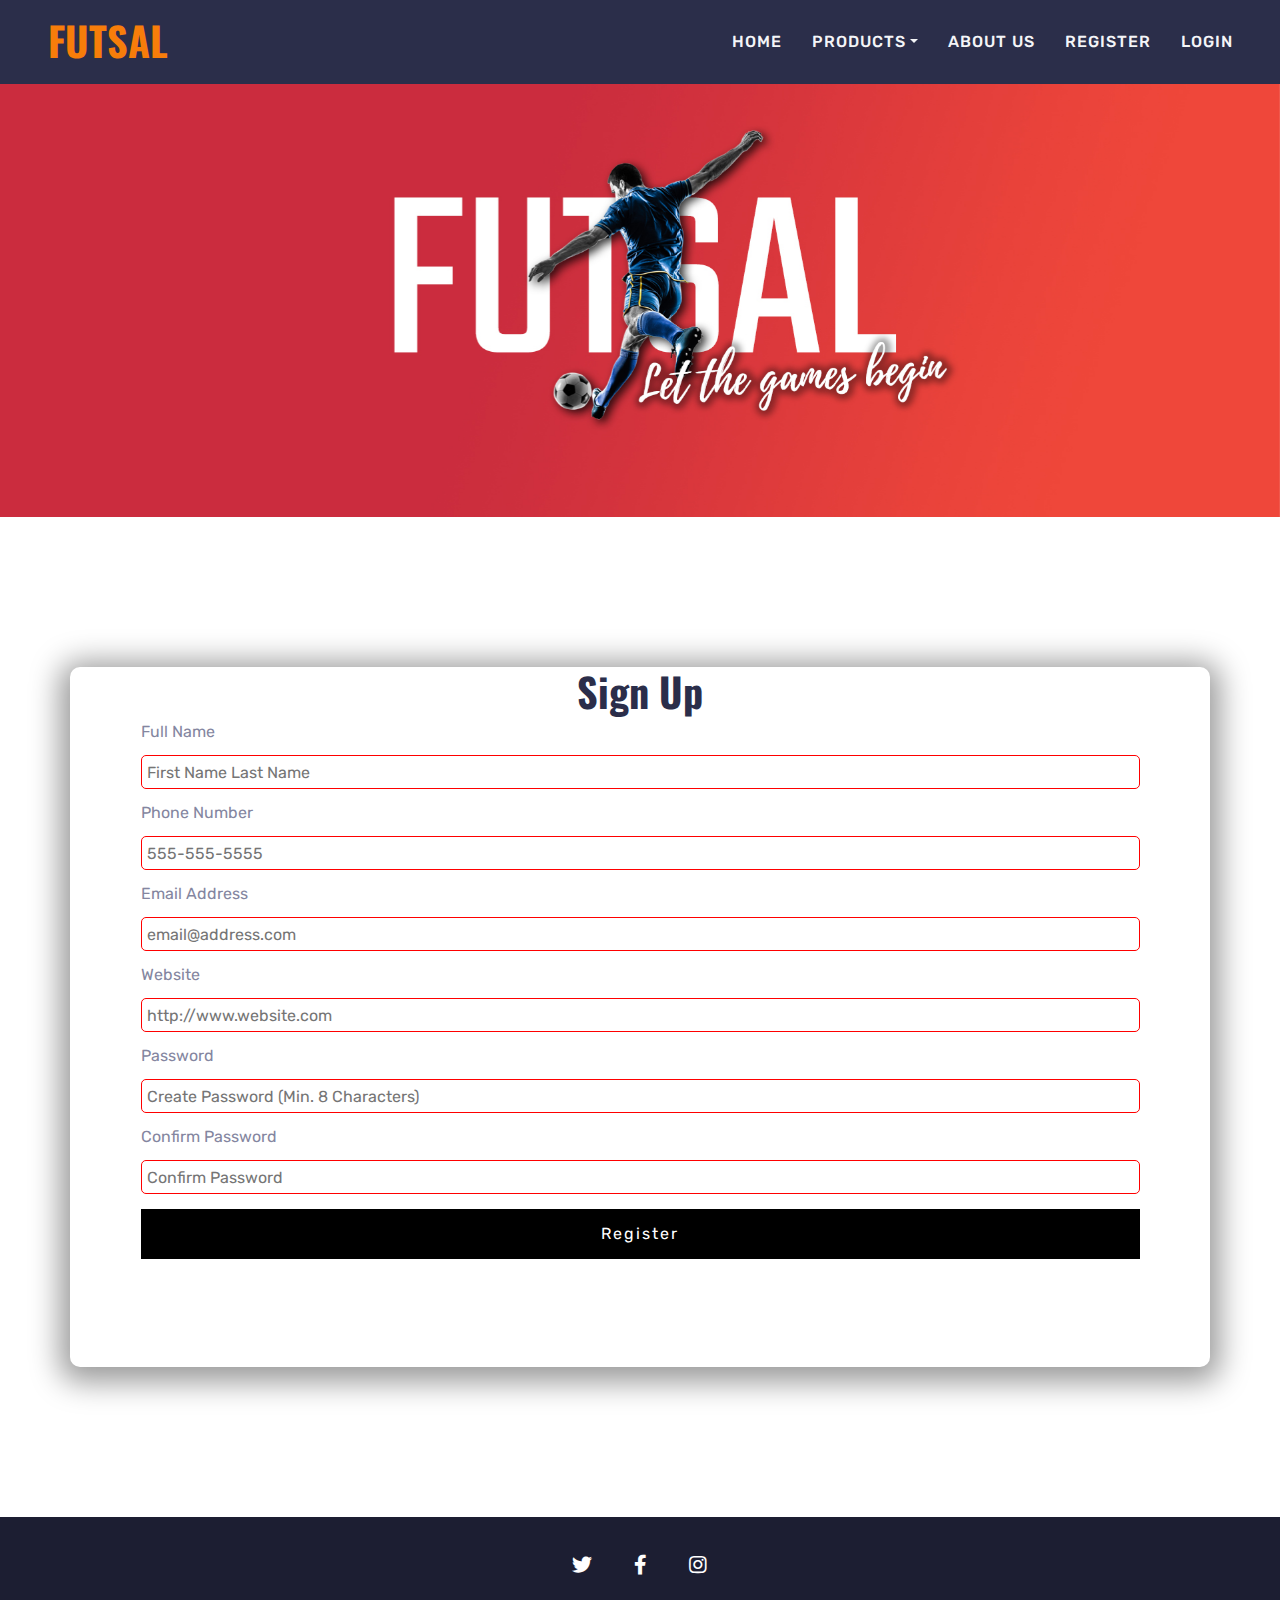
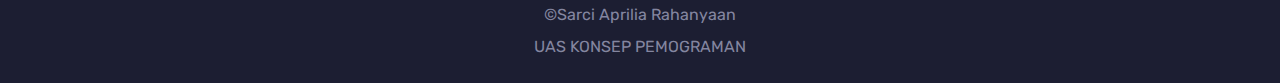
<file: Register.html>
<!DOCTYPE html>
<html lang="en">

<head>
    <meta charset="utf-8">
    <title>Register</title>
    <meta content="width=device-width, initial-scale=1.0" name="viewport">
    <meta content="Free HTML Templates" name="keywords">
    <meta content="Free HTML Templates" name="description">

    <!-- Register -->
    <link rel="stylesheet" href="css/Register.css">

    <!-- Favicon -->
    <link href="img/favicon.ico" rel="icon">

    <!-- Google Web Fonts -->
    <link rel="preconnect" href="https://fonts.gstatic.com">
    <link href="https://fonts.googleapis.com/css2?family=Oswald:wght@400;500;600;700&family=Rubik&display=swap" rel="stylesheet"> 

    <!-- Font Awesome -->
    <link href="https://cdnjs.cloudflare.com/ajax/libs/font-awesome/5.15.0/css/all.min.css" rel="stylesheet">

    <!-- Libraries Stylesheet -->
    <link href="lib/owlcarousel/assets/owl.carousel.min.css" rel="stylesheet">
    <link href="lib/tempusdominus/css/tempusdominus-bootstrap-4.min.css" rel="stylesheet" />

    <!-- Customized Bootstrap Stylesheet -->
    <link href="css/bootstrap.min.css" rel="stylesheet">

    <!-- Template Stylesheet -->
    <link href="css/style.css" rel="stylesheet">
</head>

<body>

<!-- Navbar Start -->
    <nav class="navbar navbar-expand-lg bg-secondary navbar-dark py-3 py-lg-0 pl-3 pl-lg-5">
        <a href="" class="navbar-brand">
            <h1 class="text-uppercase text-primary mb-1">Futsal</h1>
        </a>
        <button type="button" class="navbar-toggler" data-toggle="collapse" data-target="#navbarCollapse">
            <span class="navbar-toggler-icon"></span>
        </button>
        <div class="collapse navbar-collapse justify-content-between px-3" id="navbarCollapse">
            <div class="navbar-nav ml-auto py-0">
                <a href="index.html" class="nav-item nav-link ">Home</a>
                <div class="nav-item dropdown">
                    <a href="#" class="nav-link dropdown-toggle" data-toggle="dropdown">Products</a>
                    <div class="dropdown-menu rounded-0 m-0">
                        <a href="Bola.html" class="dropdown-item">Bola</a>
                        <a href="Costum.html" class="dropdown-item">Costum Bola</a>
                        <a href="Sepatu.html" class="dropdown-item">Sepatu Bola</a>
                    </div>
                </div>
                <a href="About.html" class="nav-item nav-link">About Us</a>
                <a href="Register.html" class="nav-item nav-link">Register</a>
                <a href="Login.html" class="nav-item nav-link">Login</a>
            </div>
        </div>
    </nav>
<!-- Navbar End -->




<!-- Header Start -->
<div id="header-carousel" class="carousel slide" data-ride="carousel">
    <div class="carousel-inner">
        <div class="carousel-item active">
            <img class="w-100" src="img/Header.jpg" alt="Image">
        </div>
    </div>
</div>
<!-- Header End -->




<!-- Register Start -->
<div class="container">
    <h1>Sign Up</h1>
    <!-- Form -->
    <form id="form">
      <!-- Full Name -->
      <div class="form-group">
        <label for="name">Full Name</label>
        <input
          type="text"
          id="name"
          placeholder="First Name Last Name"
          name="name"
          required
          minlength="2"
          maxlength="100"
        />
      </div>
      <!-- Phone Number -->
      <div class="form-group">
        <label for="phone">Phone Number</label>
        <input
          type="tel"
          id="phone"
          placeholder="555-555-5555"
          name="phone"
          required
          pattern="[0-9]{3}-[0-9]{3}-[0-9]{4}"
        />
      </div>
      <!-- Email Address -->
      <div class="form-group">
        <label for="email">Email Address</label>
        <input
          type="email"
          id="email"
          placeholder="email@address.com"
          name="email"
          required
        />
      </div>
      <!-- Website URL -->
      <div class="form-group">
        <label for="website">Website</label>
        <input
          type="url"
          id="website"
          placeholder="http://www.website.com"
          name="website"
          required
        />
      </div>
      <!-- Password -->
      <div class="form-group">
        <label for="password1">Password</label>
        <input
          type="password"
          id="password1"
          placeholder="Create Password (Min. 8 Characters)"
          required
          pattern="^(?=.*\d)(?=.*[a-z])(?=.*[A-Z])(?=.*[a-zA-Z]).{8,}$"
          title="Please include at least 1 uppercase character, 1 lowercase character, and 1 number."
        />
      </div>
      <!-- Confirm Password -->
      <div class="form-group">
        <label for="password2">Confirm Password</label>
        <input
          type="password"
          id="password2"
          placeholder="Confirm Password"
          name="password"
          required
          pattern="^(?=.*\d)(?=.*[a-z])(?=.*[A-Z])(?=.*[a-zA-Z]).{8,}$"
        />
      </div>
      <button type="submit">Register</button>
    </form>
  </div>
<!-- Register End -->




<!-- Footer Start -->
<div class="container-fluid bg-dark py-4 px-sm-3 px-md-5 ">
    <p class=" text-center ">
        <a class="btn btn-lg btn-dark btn-lg-square mr-2" href="#">
            <i class="fab fa-twitter"></i>
        </a>            
        <a class="btn btn-lg btn-dark btn-lg-square mr-2" href="#">
            <i class="fab fa-facebook-f"></i>
        </a>
        <a class="btn btn-lg btn-dark btn-lg-square" href="#">
            <i class="fab fa-instagram"></i>
        </a>
    </p>
    <p class="mb-2 text-center text-body">&copy;Sarci Aprilia Rahanyaan</p>
    <p class="m-0 text-center text-body">UAS KONSEP PEMOGRAMAN</p>
</div>
<!-- Footer End -->

    <!-- JavaScript Libraries -->
    <script src="https://code.jquery.com/jquery-3.4.1.min.js"></script>
    <script src="https://stackpath.bootstrapcdn.com/bootstrap/4.4.1/js/bootstrap.bundle.min.js"></script>
    <script src="lib/easing/easing.min.js"></script>
    <script src="lib/waypoints/waypoints.min.js"></script>
    <script src="lib/owlcarousel/owl.carousel.min.js"></script>
    <script src="lib/tempusdominus/js/moment.min.js"></script>
    <script src="lib/tempusdominus/js/moment-timezone.min.js"></script>
    <script src="lib/tempusdominus/js/tempusdominus-bootstrap-4.min.js"></script>

    <!-- Template Javascript -->
    <script src="js/main.js"></script>

    <!-- Register Javascript -->
    <script src="js/Register.js"></script>
</body>

</html>
</file>
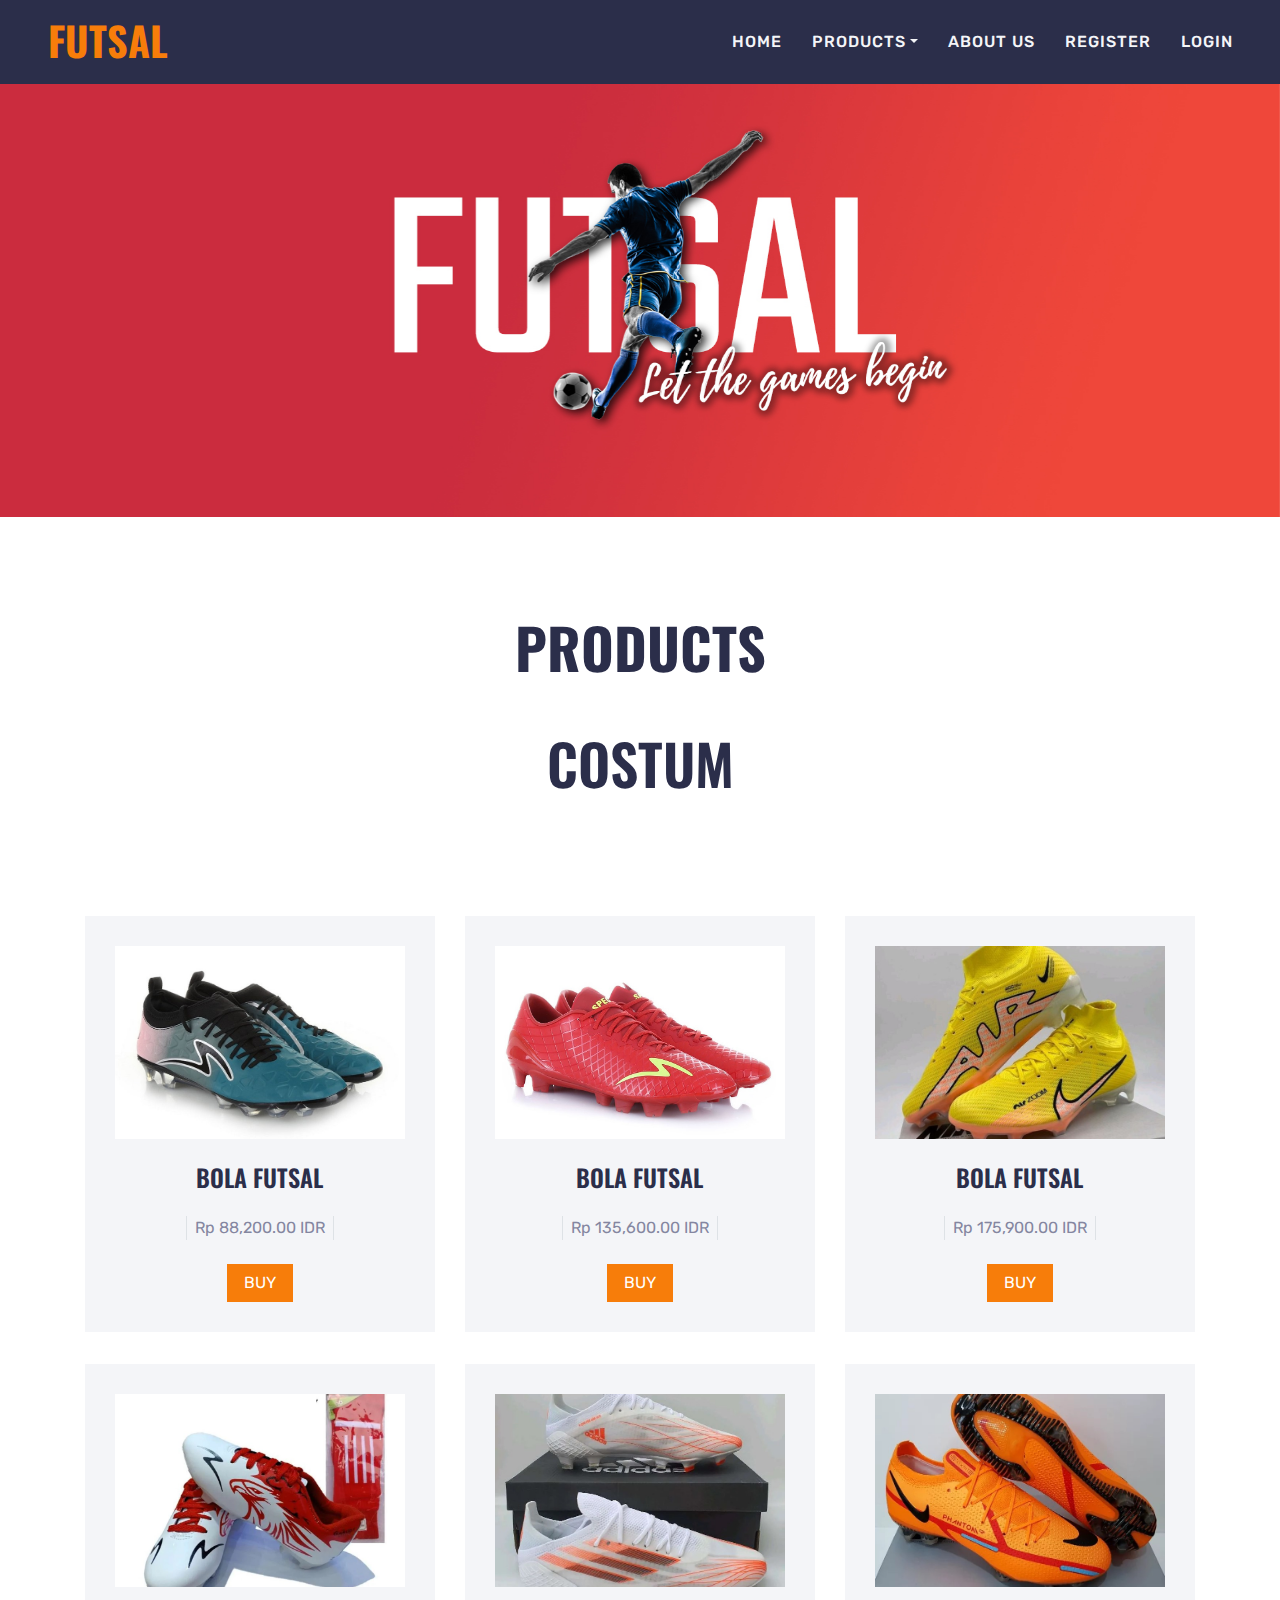
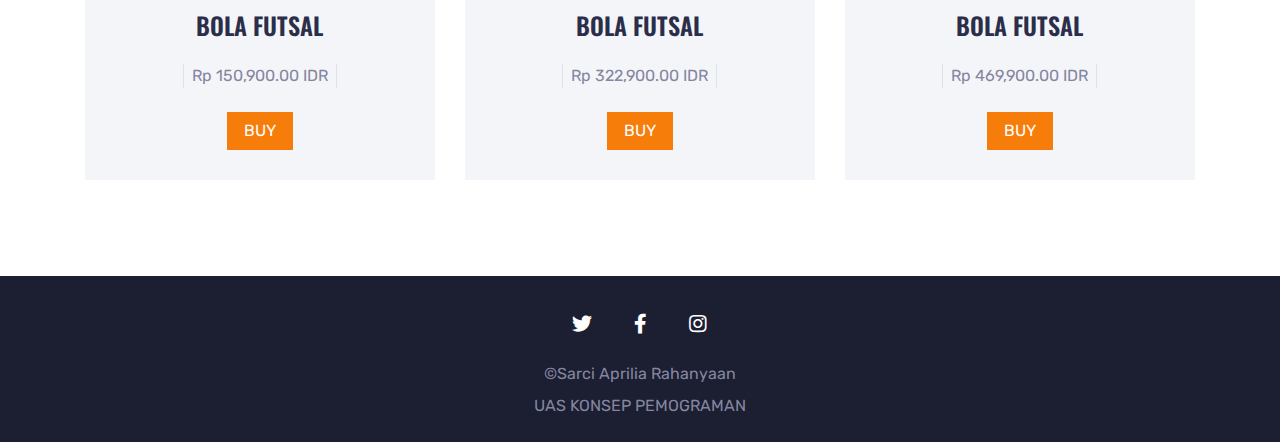
<file: Sepatu.html>
<!DOCTYPE html>
<html lang="en">

<head>
    <meta charset="utf-8">
    <title>Sepatu</title>
    <meta content="width=device-width, initial-scale=1.0" name="viewport">
    <meta content="Free HTML Templates" name="keywords">
    <meta content="Free HTML Templates" name="description">

    <!-- Favicon -->
    <link href="img/favicon.ico" rel="icon">

    <!-- Google Web Fonts -->
    <link rel="preconnect" href="https://fonts.gstatic.com">
    <link href="https://fonts.googleapis.com/css2?family=Oswald:wght@400;500;600;700&family=Rubik&display=swap" rel="stylesheet"> 

    <!-- Font Awesome -->
    <link href="https://cdnjs.cloudflare.com/ajax/libs/font-awesome/5.15.0/css/all.min.css" rel="stylesheet">

    <!-- Libraries Stylesheet -->
    <link href="lib/owlcarousel/assets/owl.carousel.min.css" rel="stylesheet">
    <link href="lib/tempusdominus/css/tempusdominus-bootstrap-4.min.css" rel="stylesheet" />

    <!-- Customized Bootstrap Stylesheet -->
    <link href="css/bootstrap.min.css" rel="stylesheet">

    <!-- Template Stylesheet -->
    <link href="css/style.css" rel="stylesheet">
</head>

<body>

<!-- Navbar Start -->
    <nav class="navbar navbar-expand-lg bg-secondary navbar-dark py-3 py-lg-0 pl-3 pl-lg-5">
        <a href="" class="navbar-brand">
            <h1 class="text-uppercase text-primary mb-1">Futsal</h1>
        </a>
        <button type="button" class="navbar-toggler" data-toggle="collapse" data-target="#navbarCollapse">
            <span class="navbar-toggler-icon"></span>
        </button>
        <div class="collapse navbar-collapse justify-content-between px-3" id="navbarCollapse">
            <div class="navbar-nav ml-auto py-0">
                <a href="index.html" class="nav-item nav-link ">Home</a>
                <div class="nav-item dropdown">
                    <a href="#" class="nav-link dropdown-toggle" data-toggle="dropdown">Products</a>
                    <div class="dropdown-menu rounded-0 m-0">
                        <a href="Bola.html" class="dropdown-item">Bola</a>
                        <a href="Costum.html" class="dropdown-item">Costum Bola</a>
                        <a href="Sepatu.html" class="dropdown-item">Sepatu Bola</a>
                    </div>
                </div>
                <a href="About.html" class="nav-item nav-link">About Us</a>
                <a href="Register.html" class="nav-item nav-link">Register</a>
                <a href="Login.html" class="nav-item nav-link">Login</a>
            </div>
        </div>
    </nav>
<!-- Navbar End -->




<!-- Header Start -->
<div id="header-carousel" class="carousel slide" data-ride="carousel">
    <div class="carousel-inner">
        <div class="carousel-item active">
            <img class="w-100" src="img/Header.jpg" alt="Image">
        </div>
    </div>
</div>
<!-- Header End -->




<!-- Rent A Car Start -->
    <div class="container-fluid py-5">
        <div class="container pt-5 pb-3">
            <h1 class="display-4 text-uppercase text-center mb-5">Products </h1>
            <h3 class="display-4 text-uppercase text-center mb-5">Costum </h3>
            <br><br><br>
            <div class="row">
                <div class="col-lg-4 col-md-6 mb-2">
                    <div class="rent-item mb-4">
                        <img class="img-fluid mb-4" src="img/sepatu01.jpg" alt="">
                        <h4 class="text-uppercase mb-4">BOLA FUTSAL</h4>
                        <div class="d-flex justify-content-center mb-4">
                            <div class="px-2 border-left border-right">
                                <span>Rp 88,200.00 IDR</span>
                            </div>
                        </div>
                        <a class="btn btn-primary px-3" href="">BUY</a>
                    </div>
                </div>
                <div class="col-lg-4 col-md-6 mb-2">
                    <div class="rent-item mb-4">
                        <img class="img-fluid mb-4" src="img/sepatu02.jpg" alt="">
                        <h4 class="text-uppercase mb-4">BOLA FUTSAL</h4>
                        <div class="d-flex justify-content-center mb-4">
                            <div class="px-2 border-left border-right">
                                <span>Rp 135,600.00 IDR</span>
                            </div>
                        </div>
                        <a class="btn btn-primary px-3" href="">BUY</a>
                    </div>
                </div>
                <div class="col-lg-4 col-md-6 mb-2">
                    <div class="rent-item mb-4">
                        <img class="img-fluid mb-4" src="img/sepatu03.jpg" alt="">
                        <h4 class="text-uppercase mb-4">BOLA FUTSAL</h4>
                        <div class="d-flex justify-content-center mb-4">
                            <div class="px-2 border-left border-right">
                                <span>Rp 175,900.00 IDR</span>
                            </div>
                        </div>
                        <a class="btn btn-primary px-3" href="">BUY</a>
                    </div>
                </div>
                <div class="col-lg-4 col-md-6 mb-2">
                    <div class="rent-item mb-4">
                        <img class="img-fluid mb-4" src="img/sepatu04.jpg" alt="">
                        <h4 class="text-uppercase mb-4">BOLA FUTSAL</h4>
                        <div class="d-flex justify-content-center mb-4">
                            <div class="px-2 border-left border-right">
                                <span>Rp 150,900.00 IDR</span>
                            </div>
                        </div>
                        <a class="btn btn-primary px-3" href="">BUY</a>
                    </div>
                </div>
                <div class="col-lg-4 col-md-6 mb-2">
                    <div class="rent-item mb-4">
                        <img class="img-fluid mb-4" src="img/sepatu05.jpg" alt="">
                        <h4 class="text-uppercase mb-4">BOLA FUTSAL</h4>
                        <div class="d-flex justify-content-center mb-4">
                            <div class="px-2 border-left border-right">
                                <span>Rp 322,900.00 IDR</span>
                            </div>
                        </div>
                        <a class="btn btn-primary px-3" href="">BUY</a>
                    </div>
                </div>
                <div class="col-lg-4 col-md-6 mb-2">
                    <div class="rent-item mb-4">
                        <img class="img-fluid mb-4" src="img/sepatu06.jpg" alt="">
                        <h4 class="text-uppercase mb-4">BOLA FUTSAL</h4>
                        <div class="d-flex justify-content-center mb-4">
                            <div class="px-2 border-left border-right">
                                <span>Rp 469,900.00 IDR</span>
                            </div>
                        </div>
                        <a class="btn btn-primary px-3" href="">BUY</a>
                    </div>
                </div>
            </div>
        </div>
    </div>
<!-- Rent A Car End -->




<!-- Footer Start -->
    <div class="container-fluid bg-dark py-4 px-sm-3 px-md-5 ">
        <p class=" text-center ">
            <a class="btn btn-lg btn-dark btn-lg-square mr-2" href="#">
                <i class="fab fa-twitter"></i>
            </a>            
            <a class="btn btn-lg btn-dark btn-lg-square mr-2" href="#">
                <i class="fab fa-facebook-f"></i>
            </a>
            <a class="btn btn-lg btn-dark btn-lg-square" href="#">
                <i class="fab fa-instagram"></i>
            </a>
        </p>
        <p class="mb-2 text-center text-body">&copy;Sarci Aprilia Rahanyaan</p>
        <p class="m-0 text-center text-body">UAS KONSEP PEMOGRAMAN</p>
    </div>
<!-- Footer End -->

    <!-- JavaScript Libraries -->
    <script src="https://code.jquery.com/jquery-3.4.1.min.js"></script>
    <script src="https://stackpath.bootstrapcdn.com/bootstrap/4.4.1/js/bootstrap.bundle.min.js"></script>
    <script src="lib/easing/easing.min.js"></script>
    <script src="lib/waypoints/waypoints.min.js"></script>
    <script src="lib/owlcarousel/owl.carousel.min.js"></script>
    <script src="lib/tempusdominus/js/moment.min.js"></script>
    <script src="lib/tempusdominus/js/moment-timezone.min.js"></script>
    <script src="lib/tempusdominus/js/tempusdominus-bootstrap-4.min.js"></script>

    <!-- Template Javascript -->
    <script src="js/main.js"></script>
</body>

</html>
</file>
<file: css/style.css>
/********** Template CSS **********/
:root {
    --primary: #F77D0A;
    --secondary: #2B2E4A;
    --light: #F4F5F8;
    --dark: #1C1E32;
}

h1,
h2,
.font-weight-bold {
    font-weight: 700 !important;
}

h3,
h4,
.font-weight-semi-bold {
    font-weight: 600 !important;
}

h5,
h6,
.font-weight-medium {
    font-weight: 500 !important;
}

.btn-square {
    width: 36px;
    height: 36px;
}

.btn-sm-square {
    width: 28px;
    height: 28px;
}

.btn-lg-square {
    width: 46px;
    height: 46px;
}

.btn-square,
.btn-sm-square,
.btn-lg-square {
    padding-left: 0;
    padding-right: 0;
    text-align: center;
}

.back-to-top {
    position: fixed;
    display: none;
    right: 30px;
    bottom: 30px;
    z-index: 99;
}

.navbar-dark .navbar-nav .nav-link {
    padding: 30px 15px;
    font-size: 16px;
    font-weight: 500;
    letter-spacing: 1px;
    text-transform: uppercase;
    color: var(--light);
    outline: none;
}

.navbar-dark .navbar-nav .nav-link:hover,
.navbar-dark .navbar-nav .nav-link.active {
    color: var(--primary);
}

.center {
    text-align: center;
    align-items: center;
    justify-content: center;
    justify-items: center;
}

@media (max-width: 991.98px) {
    .navbar-dark .navbar-nav .nav-link  {
        padding: 10px 15px;
    }
}

.carousel-caption {
    top: 0;
    left: 0;
    right: 0;
    bottom: 0;
    background: rgba(28, 30, 50, .7);
    z-index: 1;
}

@media (max-width: 576px) {
    .carousel-caption h4 {
        font-size: 18px;
        font-weight: 500 !important;
    }

    .carousel-caption h1 {
        font-size: 30px;
        font-weight: 600 !important;
    }
}

.page-header {
    height: 400px;
    margin-bottom: 90px;
    display: flex;
    flex-direction: column;
    align-items: center;
    justify-content: center;
    background: linear-gradient(rgba(28, 30, 50, .9), rgba(28, 30, 50, .9)), url(../img/bg-banner.jpg);
    background-attachment: fixed;
}

@media (max-width: 991.98px) {
    .page-header {
        height: 300px;
    }
}

.service-item {
    height: 320px;
    background: var(--light);
    transition: .5s;
}

.service-item:hover,
.service-item.active {
    background: var(--secondary);
}

.service-item h1,
.service-item h4 {
    transition: .5s;
}

.service-item:hover h1,
.service-item.active h1 {
    color: var(--dark) !important;
}

.service-item:hover h4,
.service-item.active h4 {
    color: var(--light);
}

.rent-item {
    padding: 30px;
    text-align: center;
    background: var(--light);
    transition: .5s;
}

.rent-item:hover,
.rent-item.active {
    background: var(--secondary);
}

.rent-item h4 {
    transition: .5s;
}

.rent-item:hover h4,
.rent-item.active h4 {
    color: var(--light);
}

.team-item {
    padding: 30px 30px 0 30px;
    text-align: center;
    background: var(--light);
    transition: .5s;
}

.team-item:hover,
.owl-item.center .team-item {
    background: var(--secondary);
}

.team-item h4 {
    transition: .5s;
}

.owl-item.center .team-item h4,
.owl-item.center .rent-item h4 {
    color: var(--light);
}

.team-item .team-social {
    top: 0;
    left: 0;
    opacity: 0;
    transition: .5s;
    background: var(--light);
}

.owl-item.center .team-item .team-social,
.owl-item.center .rent-item {
    background: var(--secondary);
}

.team-item:hover .team-social {
    opacity: 1;
    background: var(--secondary);
}

.team-carousel .owl-nav,
.related-carousel .owl-nav {
    position: absolute;
    width: 100%;
    height: 60px;
    top: calc(50% - 30px);
    left: 0;
    display: flex;
    justify-content: space-between;
    z-index: 1;
}

.team-carousel .owl-nav .owl-prev,
.team-carousel .owl-nav .owl-next,
.related-carousel .owl-nav .owl-prev,
.related-carousel .owl-nav .owl-next {
    position: relative;
    width: 60px;
    height: 60px;
    display: flex;
    align-items: center;
    justify-content: center;
    color: #FFFFFF;
    background: var(--primary);
    font-size: 22px;
    transition: .5s;
}

.team-carousel .owl-nav .owl-prev:hover,
.team-carousel .owl-nav .owl-next:hover,
.related-carousel .owl-nav .owl-prev:hover,
.related-carousel .owl-nav .owl-next:hover {
    background: var(--secondary);
}

.vendor-carousel .owl-dots,
.testimonial-carousel .owl-dots {
    margin-top: 30px;
    display: flex;
    align-items: center;
    justify-content: center;
}

.vendor-carousel .owl-dot,
.testimonial-carousel .owl-dot {
    position: relative;
    display: inline-block;
    margin: 0 5px;
    width: 20px;
    height: 20px;
    background: var(--secondary);
    transition: .5s;
}

.vendor-carousel .owl-dot.active,
.testimonial-carousel .owl-dot.active {
    width: 40px;
    height: 40px;
    background: var(--primary);
}

.testimonial-carousel .owl-item img {
    width: 80px;
    height: 80px;
}

.testimonial-carousel .owl-item .testimonial-item {
    height: 350px;
    transition: .5s;
    background: var(--light);
}

.testimonial-carousel .owl-item.center .testimonial-item {
    background: var(--secondary);
}

.testimonial-carousel .owl-item .testimonial-item h1,
.testimonial-carousel .owl-item .testimonial-item h4 {
    transition: .5s;
}

.testimonial-carousel .owl-item.center .testimonial-item h1 {
    color: var(--dark) !important;
}

.testimonial-carousel .owl-item.center .testimonial-item h4 {
    color: var(--light);
}

.bg-banner {
    background: linear-gradient(rgba(28, 30, 50, .9), rgba(28, 30, 50, .9)), url(../img/bg-banner.jpg);
    background-attachment: fixed;
}
</file>
<file: css/Login.css>
#main-holder {
    width: 100%;
    height: 100%;
    padding-top: 150px;
    padding-bottom: 150px;
    display: grid;
    justify-items: center;
    align-items: center;
    background-color: white;
    border-radius: 7px;
    box-shadow: 0px 0px 5px 2px black;
  }
  
  #login-error-msg-holder {
    width: 100%;
    height: 100%;
    display: grid;
    justify-items: center;
    align-items: center;
  }
  
  #login-error-msg {
    width: 23%;
    text-align: center;
    margin: 0;
    padding: 5px;
    font-size: 12px;
    font-weight: bold;
    color: #8a0000;
    border: 1px solid #8a0000;
    background-color: #e58f8f;
    opacity: 0;
  }
  
  #error-msg-second-line {
    display: block;
  }
  
  #login-form {
    align-self: flex-start;
    display: grid;
    justify-items: center;
    align-items: center;
  }
  
  .login-form-field::placeholder {
    color: #3a3a3a;
  }
  
  .login-form-field {
    border: none;
    border-bottom: 1px solid #3a3a3a;
    margin-bottom: 10px;
    border-radius: 3px;
    outline: none;
    padding: 0px 0px 5px 5px;
  }
  
  #login-form-submit {
    width: 100%;
    padding: 7px;
    border: none;
    border-radius: 5px;
    color: white;
    font-weight: bold;
    background-color: #3a3a3a;
    cursor: pointer;
    outline: none;
  }
</file>
<file: css/Register.css>
.container {
    width: 360px;
    height: 700px;
    margin-top: 150px;
    margin-bottom: 150px;
    background: white;
    display: flex;
    flex-direction: column;
    align-items: center;
    border-radius: 10px;
    box-shadow: 0 5px 30px 10px rgba(0, 0, 0, 0.4);
  }
  
  /* Form */
  form {
    width: 90%;
  }
  
  .form-group {
    height: 65px;
  }
  
  label {
    position: relative;
    bottom: 3px;
  }
  
  input {
    width: 100%;
    height: 34px;
    padding: 5px;
    border: 1px solid black;
    border-radius: 5px;
    outline: none;
    box-sizing: border-box;
    transition: all 0.3s;
  }
  
  /* Change border color for validated items */
  input:valid {
    border: 1px solid green;
  }
  
  input:invalid {
    border: 1px solid red;
  }
  
  button {
    cursor: pointer;
    color: white;
    background: black;
    border: none;
    border-radius: 5px;
    height: 50px;
    width: 100%;
    font-family: Sen, sans-serif;
    font-size: 20px;
    letter-spacing: 2px;
    margin-top: 5px;
  }
  
  button:hover {
    filter: brightness(200%);
    background: rgb(22, 22, 22);
  }
  
  button:focus {
    outline: none;
  }
  
  .message-container {
    border: 1px solid black;
    border-radius: 5px;
    width: 90%;
    margin-top: 20px;
    display: flex;
    justify-content: center;
    color: black;
  }
</file>
